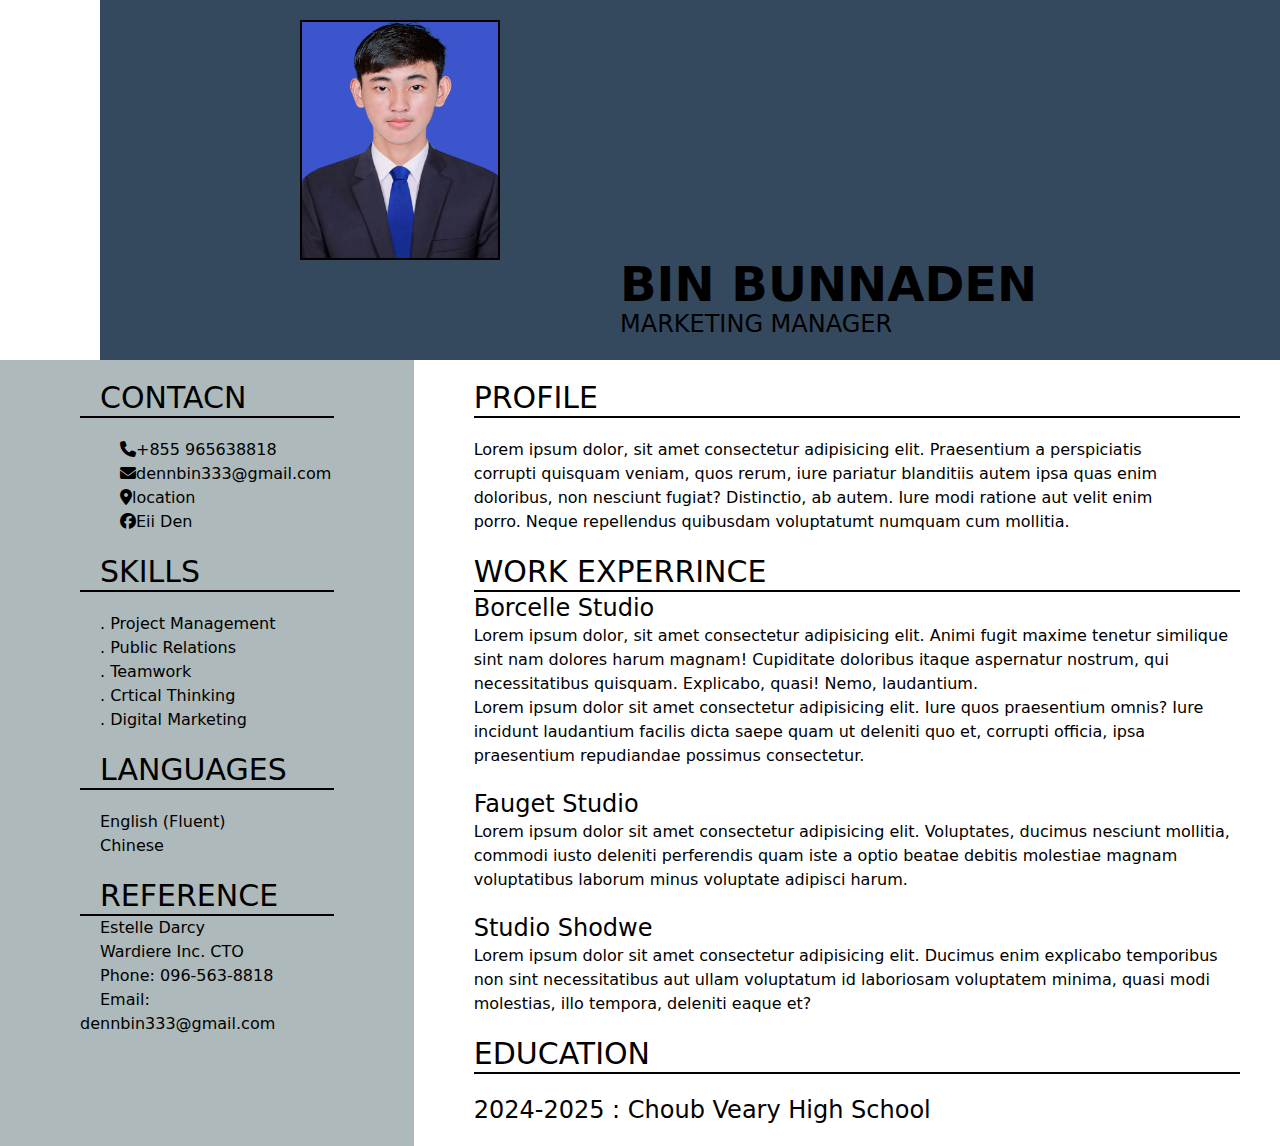
<file: index.html>
<!DOCTYPE html>
<html lang="en">
  <head>
    <meta charset="UTF-8" />
    <meta name="viewport" content="width=device-width, initial-scale=1.0" />
    <link rel="stylesheet" href="https://cdnjs.cloudflare.com/ajax/libs/font-awesome/6.7.2/css/all.min.css" integrity="sha512-Evv84Mr4kqVGRNSgIGL/F/aIDqQb7xQ2vcrdIwxfjThSH8CSR7PBEakCr51Ck+w+/U6swU2Im1vVX0SVk9ABhg==" crossorigin="anonymous" referrerpolicy="no-referrer" />
    <link rel="stylesheet" href="src/output.css" />
    <title>CV</title>
  </head>
  <body>
    <header class="pl-25">
        <div class=" pt-5 w-7xl h-90 bg-[#34495e] indent-130">
          <img class="w-50 h-60  translate-x-1/1 border-2" src="img/IMG000.jpg" alt="#">
            <h1 class="text-5xl font-bold">BIN BUNNADEN</h1>  
            <h2 class="text-2xl">MARKETING MANAGER</h2> 
          </div>
    </header>
    <main>
        <div class="flex justify-center gap-5">
            <div class="row-span-1 bg-[#adb9ba] h-auto w-1xl px-20">
              <div class="py-5">
                <h2 class="text-3xl font-medium indent-5 border-b-2">CONTACN</h2>
                <span class="text-1xl font-medium indent-5">
                   <p class="pt-5"><i class="fa-solid fa-phone"></i>+855 965638818</p>
                   <p ><i class="fa-solid fa-envelope"></i>dennbin333@gmail.com</p>
                   <p ><i class="fa-solid fa-location-dot"></i>location</p>
                   <p><i class="fa-brands fa-facebook"></i>Eii Den</p>
                </span>
              </div>
              <div>
                 <h2 class="text-3xl font-medium indent-5 border-b-2">SKILLS</h2>
                 <span class="text-1xl font-medium indent-5">
                 <p class="pt-5">. Project Management</p>
                 <p>. Public Relations</p>
                 <p>. Teamwork</p>
                 <p>. Crtical Thinking</p>
                 <p>. Digital Marketing</p>
                 </span>
              </div>
              <div class="py-5">
                <h2 class="text-3xl font-medium indent-5 border-b-2">LANGUAGES</h2>
                <span class="text-1xl font-medium indent-5">
                  <p class="pt-5">English (Fluent)</p>
                  <p>Chinese </p>
                </span>
              </div>
              <div>
                 <h2 class="text-3xl font-medium indent-5 border-b-2">REFERENCE</h2>
                 <span class="text-1xl font-medium indent-5">
                  <p>Estelle Darcy</p>
                  <p>Wardiere Inc. CTO</p>
                  <p>Phone: 096-563-8818</p>
                  <p>Email: dennbin333@gmail.com</p>
                 </span>
              </div>
            </div>
            <div class="col-span-2 bg-white h-auto w-4xl ltr px-10 ">
              <div class="py-5">
                <h2 class="text-3xl font-medium indent-0 border-b-2">PROFILE</h2>
                <p class="me-20 pt-5" >Lorem ipsum dolor, sit amet consectetur adipisicing elit. Praesentium a perspiciatis corrupti quisquam veniam, quos rerum, iure pariatur blanditiis autem ipsa quas enim doloribus, non nesciunt fugiat? Distinctio, ab autem.
                Iure modi ratione aut velit enim porro. Neque repellendus quibusdam voluptatumt numquam cum mollitia.</p>
              </div>
              <div>
                <h2 class="text-3xl font-medium indent-0 border-b-2">WORK EXPERRINCE</h2>
                <span>
                  <p class="text-2xl font-normal indent-0">Borcelle Studio</p>
                  <p>Lorem ipsum dolor, sit amet consectetur adipisicing elit. Animi fugit maxime tenetur similique sint nam dolores harum magnam! Cupiditate doloribus itaque aspernatur nostrum, qui necessitatibus quisquam. Explicabo, quasi! Nemo, laudantium.</p>
                  <p>Lorem ipsum dolor sit amet consectetur adipisicing elit. Iure quos praesentium omnis? Iure incidunt laudantium facilis dicta saepe quam ut deleniti quo et, corrupti officia, ipsa praesentium repudiandae possimus consectetur.</p>
                </span>
                <span>
                  <p class="text-2xl font-normal indent-0 pt-5">Fauget Studio</p>
                  <p>Lorem ipsum dolor sit amet consectetur adipisicing elit. Voluptates, ducimus nesciunt mollitia, commodi iusto deleniti perferendis quam iste a optio beatae debitis molestiae magnam voluptatibus laborum minus voluptate adipisci harum.</p>
                </span>
                <span>
                  <p class="text-2xl font-normal indent-0 pt-5">Studio Shodwe</p>
                  <p>Lorem ipsum dolor sit amet consectetur adipisicing elit. Ducimus enim explicabo temporibus non sint necessitatibus aut ullam voluptatum id laboriosam voluptatem minima, quasi modi molestias, illo tempora, deleniti eaque et?</p>
                </span>
              </div>
              <div class="py-5">
                 <h2 class="text-3xl font-medium indent-0 border-b-2">EDUCATION</h2>
                 <span>
                  <p class="text-2xl font-normal indent-0 pt-5">2024-2025 : Choub Veary High School</p>
                 </span>
              </div>
          </div>
        </div>
    </main>
  </body>
</html>
</file>
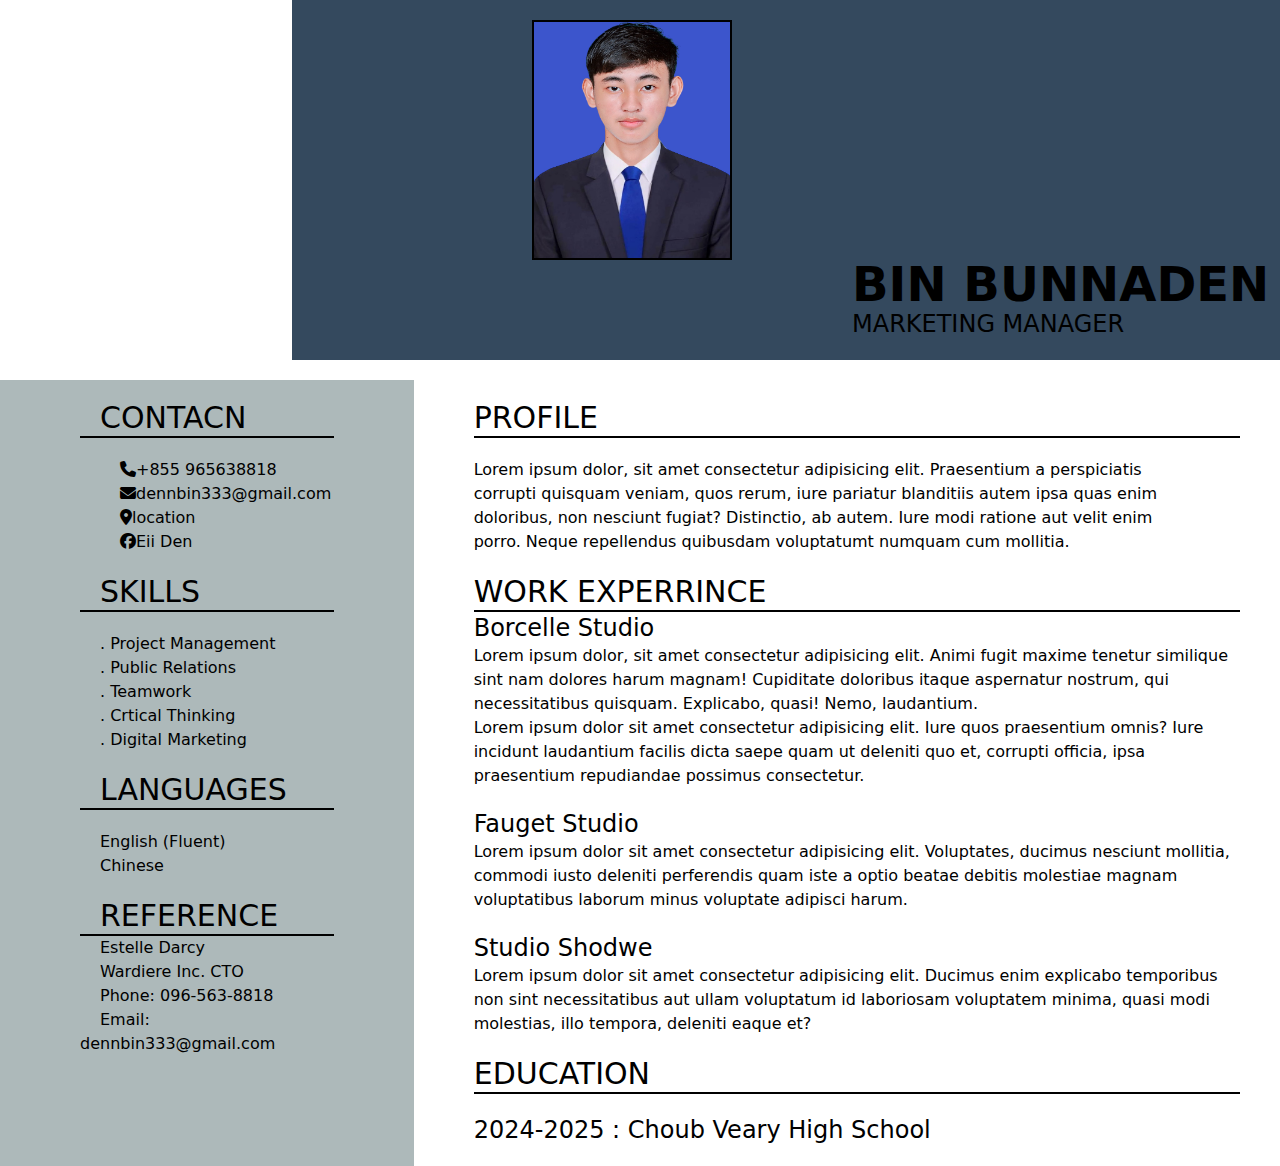
<file: src/index.html>
<!DOCTYPE html>
<html lang="en">
  <head>
    <meta charset="UTF-8" />
    <meta name="viewport" content="width=device-width, initial-scale=1.0" />
    <link rel="stylesheet" href="https://cdnjs.cloudflare.com/ajax/libs/font-awesome/6.7.2/css/all.min.css" integrity="sha512-Evv84Mr4kqVGRNSgIGL/F/aIDqQb7xQ2vcrdIwxfjThSH8CSR7PBEakCr51Ck+w+/U6swU2Im1vVX0SVk9ABhg==" crossorigin="anonymous" referrerpolicy="no-referrer" />
    <link rel="stylesheet" href="output.css" />
    <title>Document</title>
  </head>
  <body>
    <header class="pl-73">
        <div class="  pl-10 pt-5 w-7xl h-90 bg-[#34495e] indent-130">
          <img class="w-50 h-60  translate-x-1/1 border-2" src="/img/IMG000.jpg" alt="#">
            <h1 class="text-5xl font-bold">BIN BUNNADEN</h1>  
            <h2 class="text-2xl">MARKETING MANAGER</h2> 
          </div>
    </header>
    <main class="pt-5">
        <div class="flex justify-center gap-5">
            <div class="row-span-1 bg-[#adb9ba] h-auto w-1xl px-20">
              <div class="py-5">
                <h2 class="text-3xl font-medium indent-5 border-b-2">CONTACN</h2>
                <span class="text-1xl font-medium indent-5">
                   <p class="pt-5"><i class="fa-solid fa-phone"></i>+855 965638818</p>
                   <p ><i class="fa-solid fa-envelope"></i>dennbin333@gmail.com</p>
                   <p ><i class="fa-solid fa-location-dot"></i>location</p>
                   <p><i class="fa-brands fa-facebook"></i>Eii Den</p>
                </span>
              </div>
              <div>
                 <h2 class="text-3xl font-medium indent-5 border-b-2">SKILLS</h2>
                 <span class="text-1xl font-medium indent-5">
                 <p class="pt-5">. Project Management</p>
                 <p>. Public Relations</p>
                 <p>. Teamwork</p>
                 <p>. Crtical Thinking</p>
                 <p>. Digital Marketing</p>
                 </span>
              </div>
              <div class="py-5">
                <h2 class="text-3xl font-medium indent-5 border-b-2">LANGUAGES</h2>
                <span class="text-1xl font-medium indent-5">
                  <p class="pt-5">English (Fluent)</p>
                  <p>Chinese </p>
                </span>
              </div>
              <div>
                 <h2 class="text-3xl font-medium indent-5 border-b-2">REFERENCE</h2>
                 <span class="text-1xl font-medium indent-5">
                  <p>Estelle Darcy</p>
                  <p>Wardiere Inc. CTO</p>
                  <p>Phone: 096-563-8818</p>
                  <p>Email: dennbin333@gmail.com</p>
                 </span>
              </div>
            </div>
            <div class="col-span-2 bg-white h-auto w-4xl ltr px-10 ">
              <div class="py-5">
                <h2 class="text-3xl font-medium indent-0 border-b-2">PROFILE</h2>
                <p class="me-20 pt-5" >Lorem ipsum dolor, sit amet consectetur adipisicing elit. Praesentium a perspiciatis corrupti quisquam veniam, quos rerum, iure pariatur blanditiis autem ipsa quas enim doloribus, non nesciunt fugiat? Distinctio, ab autem.
                Iure modi ratione aut velit enim porro. Neque repellendus quibusdam voluptatumt numquam cum mollitia.</p>
              </div>
              <div>
                <h2 class="text-3xl font-medium indent-0 border-b-2">WORK EXPERRINCE</h2>
                <span>
                  <p class="text-2xl font-normal indent-0">Borcelle Studio</p>
                  <p>Lorem ipsum dolor, sit amet consectetur adipisicing elit. Animi fugit maxime tenetur similique sint nam dolores harum magnam! Cupiditate doloribus itaque aspernatur nostrum, qui necessitatibus quisquam. Explicabo, quasi! Nemo, laudantium.</p>
                  <p>Lorem ipsum dolor sit amet consectetur adipisicing elit. Iure quos praesentium omnis? Iure incidunt laudantium facilis dicta saepe quam ut deleniti quo et, corrupti officia, ipsa praesentium repudiandae possimus consectetur.</p>
                </span>
                <span>
                  <p class="text-2xl font-normal indent-0 pt-5">Fauget Studio</p>
                  <p>Lorem ipsum dolor sit amet consectetur adipisicing elit. Voluptates, ducimus nesciunt mollitia, commodi iusto deleniti perferendis quam iste a optio beatae debitis molestiae magnam voluptatibus laborum minus voluptate adipisci harum.</p>
                </span>
                <span>
                  <p class="text-2xl font-normal indent-0 pt-5">Studio Shodwe</p>
                  <p>Lorem ipsum dolor sit amet consectetur adipisicing elit. Ducimus enim explicabo temporibus non sint necessitatibus aut ullam voluptatum id laboriosam voluptatem minima, quasi modi molestias, illo tempora, deleniti eaque et?</p>
                </span>
              </div>
              <div class="py-5">
                 <h2 class="text-3xl font-medium indent-0 border-b-2">EDUCATION</h2>
                 <span>
                  <p class="text-2xl font-normal indent-0 pt-5">2024-2025 : Choub Veary High School</p>
                 </span>
              </div>
          </div>
        </div>
    </main>
  </body>
</html>
</file>
<file: src/output.css>
/*! tailwindcss v4.1.11 | MIT License | https://tailwindcss.com */
@layer properties;
@layer theme, base, components, utilities;
@layer theme {
  :root, :host {
    --font-sans: ui-sans-serif, system-ui, sans-serif, "Apple Color Emoji",
      "Segoe UI Emoji", "Segoe UI Symbol", "Noto Color Emoji";
    --font-mono: ui-monospace, SFMono-Regular, Menlo, Monaco, Consolas, "Liberation Mono",
      "Courier New", monospace;
    --color-white: #fff;
    --spacing: 0.25rem;
    --container-xl: 36rem;
    --container-2xl: 42rem;
    --container-4xl: 56rem;
    --container-5xl: 64rem;
    --container-6xl: 72rem;
    --container-7xl: 80rem;
    --text-2xl: 1.5rem;
    --text-2xl--line-height: calc(2 / 1.5);
    --text-3xl: 1.875rem;
    --text-3xl--line-height: calc(2.25 / 1.875);
    --text-5xl: 3rem;
    --text-5xl--line-height: 1;
    --font-weight-normal: 400;
    --font-weight-medium: 500;
    --font-weight-bold: 700;
    --default-font-family: var(--font-sans);
    --default-mono-font-family: var(--font-mono);
  }
}
@layer base {
  *, ::after, ::before, ::backdrop, ::file-selector-button {
    box-sizing: border-box;
    margin: 0;
    padding: 0;
    border: 0 solid;
  }
  html, :host {
    line-height: 1.5;
    -webkit-text-size-adjust: 100%;
    tab-size: 4;
    font-family: var(--default-font-family, ui-sans-serif, system-ui, sans-serif, "Apple Color Emoji", "Segoe UI Emoji", "Segoe UI Symbol", "Noto Color Emoji");
    font-feature-settings: var(--default-font-feature-settings, normal);
    font-variation-settings: var(--default-font-variation-settings, normal);
    -webkit-tap-highlight-color: transparent;
  }
  hr {
    height: 0;
    color: inherit;
    border-top-width: 1px;
  }
  abbr:where([title]) {
    -webkit-text-decoration: underline dotted;
    text-decoration: underline dotted;
  }
  h1, h2, h3, h4, h5, h6 {
    font-size: inherit;
    font-weight: inherit;
  }
  a {
    color: inherit;
    -webkit-text-decoration: inherit;
    text-decoration: inherit;
  }
  b, strong {
    font-weight: bolder;
  }
  code, kbd, samp, pre {
    font-family: var(--default-mono-font-family, ui-monospace, SFMono-Regular, Menlo, Monaco, Consolas, "Liberation Mono", "Courier New", monospace);
    font-feature-settings: var(--default-mono-font-feature-settings, normal);
    font-variation-settings: var(--default-mono-font-variation-settings, normal);
    font-size: 1em;
  }
  small {
    font-size: 80%;
  }
  sub, sup {
    font-size: 75%;
    line-height: 0;
    position: relative;
    vertical-align: baseline;
  }
  sub {
    bottom: -0.25em;
  }
  sup {
    top: -0.5em;
  }
  table {
    text-indent: 0;
    border-color: inherit;
    border-collapse: collapse;
  }
  :-moz-focusring {
    outline: auto;
  }
  progress {
    vertical-align: baseline;
  }
  summary {
    display: list-item;
  }
  ol, ul, menu {
    list-style: none;
  }
  img, svg, video, canvas, audio, iframe, embed, object {
    display: block;
    vertical-align: middle;
  }
  img, video {
    max-width: 100%;
    height: auto;
  }
  button, input, select, optgroup, textarea, ::file-selector-button {
    font: inherit;
    font-feature-settings: inherit;
    font-variation-settings: inherit;
    letter-spacing: inherit;
    color: inherit;
    border-radius: 0;
    background-color: transparent;
    opacity: 1;
  }
  :where(select:is([multiple], [size])) optgroup {
    font-weight: bolder;
  }
  :where(select:is([multiple], [size])) optgroup option {
    padding-inline-start: 20px;
  }
  ::file-selector-button {
    margin-inline-end: 4px;
  }
  ::placeholder {
    opacity: 1;
  }
  @supports (not (-webkit-appearance: -apple-pay-button))  or (contain-intrinsic-size: 1px) {
    ::placeholder {
      color: currentcolor;
      @supports (color: color-mix(in lab, red, red)) {
        color: color-mix(in oklab, currentcolor 50%, transparent);
      }
    }
  }
  textarea {
    resize: vertical;
  }
  ::-webkit-search-decoration {
    -webkit-appearance: none;
  }
  ::-webkit-date-and-time-value {
    min-height: 1lh;
    text-align: inherit;
  }
  ::-webkit-datetime-edit {
    display: inline-flex;
  }
  ::-webkit-datetime-edit-fields-wrapper {
    padding: 0;
  }
  ::-webkit-datetime-edit, ::-webkit-datetime-edit-year-field, ::-webkit-datetime-edit-month-field, ::-webkit-datetime-edit-day-field, ::-webkit-datetime-edit-hour-field, ::-webkit-datetime-edit-minute-field, ::-webkit-datetime-edit-second-field, ::-webkit-datetime-edit-millisecond-field, ::-webkit-datetime-edit-meridiem-field {
    padding-block: 0;
  }
  :-moz-ui-invalid {
    box-shadow: none;
  }
  button, input:where([type="button"], [type="reset"], [type="submit"]), ::file-selector-button {
    appearance: button;
  }
  ::-webkit-inner-spin-button, ::-webkit-outer-spin-button {
    height: auto;
  }
  [hidden]:where(:not([hidden="until-found"])) {
    display: none !important;
  }
}
@layer utilities {
  .col-span-2 {
    grid-column: span 2 / span 2;
  }
  .row-span-1 {
    grid-row: span 1 / span 1;
  }
  .me-20 {
    margin-inline-end: calc(var(--spacing) * 20);
  }
  .flex {
    display: flex;
  }
  .table {
    display: table;
  }
  .h-5 {
    height: calc(var(--spacing) * 5);
  }
  .h-7 {
    height: calc(var(--spacing) * 7);
  }
  .h-20 {
    height: calc(var(--spacing) * 20);
  }
  .h-50 {
    height: calc(var(--spacing) * 50);
  }
  .h-60 {
    height: calc(var(--spacing) * 60);
  }
  .h-70 {
    height: calc(var(--spacing) * 70);
  }
  .h-80 {
    height: calc(var(--spacing) * 80);
  }
  .h-90 {
    height: calc(var(--spacing) * 90);
  }
  .h-auto {
    height: auto;
  }
  .w-0 {
    width: calc(var(--spacing) * 0);
  }
  .w-2xl {
    width: var(--container-2xl);
  }
  .w-4xl {
    width: var(--container-4xl);
  }
  .w-5 {
    width: calc(var(--spacing) * 5);
  }
  .w-5xl {
    width: var(--container-5xl);
  }
  .w-6xl {
    width: var(--container-6xl);
  }
  .w-7xl {
    width: var(--container-7xl);
  }
  .w-20 {
    width: calc(var(--spacing) * 20);
  }
  .w-50 {
    width: calc(var(--spacing) * 50);
  }
  .w-60 {
    width: calc(var(--spacing) * 60);
  }
  .w-100 {
    width: calc(var(--spacing) * 100);
  }
  .w-xl {
    width: var(--container-xl);
  }
  .border-collapse {
    border-collapse: collapse;
  }
  .translate-x-1 {
    --tw-translate-x: calc(var(--spacing) * 1);
    translate: var(--tw-translate-x) var(--tw-translate-y);
  }
  .translate-x-1\/1 {
    --tw-translate-x: calc(1/1 * 100%);
    translate: var(--tw-translate-x) var(--tw-translate-y);
  }
  .translate-x-1\/2 {
    --tw-translate-x: calc(1/2 * 100%);
    translate: var(--tw-translate-x) var(--tw-translate-y);
  }
  .translate-x-1\/6 {
    --tw-translate-x: calc(1/6 * 100%);
    translate: var(--tw-translate-x) var(--tw-translate-y);
  }
  .translate-x-2 {
    --tw-translate-x: calc(var(--spacing) * 2);
    translate: var(--tw-translate-x) var(--tw-translate-y);
  }
  .translate-x-2\/1 {
    --tw-translate-x: calc(2/1 * 100%);
    translate: var(--tw-translate-x) var(--tw-translate-y);
  }
  .scale-100 {
    --tw-scale-x: 100%;
    --tw-scale-y: 100%;
    --tw-scale-z: 100%;
    scale: var(--tw-scale-x) var(--tw-scale-y);
  }
  .resize {
    resize: both;
  }
  .justify-center {
    justify-content: center;
  }
  .gap-1 {
    gap: calc(var(--spacing) * 1);
  }
  .gap-5 {
    gap: calc(var(--spacing) * 5);
  }
  .gap-6 {
    gap: calc(var(--spacing) * 6);
  }
  .gap-9 {
    gap: calc(var(--spacing) * 9);
  }
  .gap-10 {
    gap: calc(var(--spacing) * 10);
  }
  .gap-13 {
    gap: calc(var(--spacing) * 13);
  }
  .gap-15 {
    gap: calc(var(--spacing) * 15);
  }
  .gap-18 {
    gap: calc(var(--spacing) * 18);
  }
  .gap-19 {
    gap: calc(var(--spacing) * 19);
  }
  .gap-20 {
    gap: calc(var(--spacing) * 20);
  }
  .gap-25 {
    gap: calc(var(--spacing) * 25);
  }
  .gap-26 {
    gap: calc(var(--spacing) * 26);
  }
  .gap-27 {
    gap: calc(var(--spacing) * 27);
  }
  .gap-30 {
    gap: calc(var(--spacing) * 30);
  }
  .rounded-full {
    border-radius: calc(infinity * 1px);
  }
  .border {
    border-style: var(--tw-border-style);
    border-width: 1px;
  }
  .border-1 {
    border-style: var(--tw-border-style);
    border-width: 1px;
  }
  .border-2 {
    border-style: var(--tw-border-style);
    border-width: 2px;
  }
  .border-b-2 {
    border-bottom-style: var(--tw-border-style);
    border-bottom-width: 2px;
  }
  .bg-\[\#34495e\] {
    background-color: #34495e;
  }
  .bg-\[\#adb9ba\] {
    background-color: #adb9ba;
  }
  .bg-white {
    background-color: var(--color-white);
  }
  .mask-circle {
    --tw-mask-radial-shape: circle;
  }
  .mask-add {
    mask-composite: add;
  }
  .mask-clip-border {
    mask-clip: border-box;
  }
  .mask-clip-content {
    mask-clip: content-box;
  }
  .mask-clip-fill {
    mask-clip: fill-box;
  }
  .mask-clip-view {
    mask-clip: view-box;
  }
  .mask-origin-border {
    mask-origin: border-box;
  }
  .px-1 {
    padding-inline: calc(var(--spacing) * 1);
  }
  .px-2 {
    padding-inline: calc(var(--spacing) * 2);
  }
  .px-10 {
    padding-inline: calc(var(--spacing) * 10);
  }
  .px-20 {
    padding-inline: calc(var(--spacing) * 20);
  }
  .py-5 {
    padding-block: calc(var(--spacing) * 5);
  }
  .pt-5 {
    padding-top: calc(var(--spacing) * 5);
  }
  .pt-10 {
    padding-top: calc(var(--spacing) * 10);
  }
  .pl-2 {
    padding-left: calc(var(--spacing) * 2);
  }
  .pl-5 {
    padding-left: calc(var(--spacing) * 5);
  }
  .pl-7 {
    padding-left: calc(var(--spacing) * 7);
  }
  .pl-10 {
    padding-left: calc(var(--spacing) * 10);
  }
  .pl-25 {
    padding-left: calc(var(--spacing) * 25);
  }
  .pl-27 {
    padding-left: calc(var(--spacing) * 27);
  }
  .pl-30 {
    padding-left: calc(var(--spacing) * 30);
  }
  .pl-36 {
    padding-left: calc(var(--spacing) * 36);
  }
  .pl-40 {
    padding-left: calc(var(--spacing) * 40);
  }
  .pl-45 {
    padding-left: calc(var(--spacing) * 45);
  }
  .pl-50 {
    padding-left: calc(var(--spacing) * 50);
  }
  .pl-55 {
    padding-left: calc(var(--spacing) * 55);
  }
  .pl-60 {
    padding-left: calc(var(--spacing) * 60);
  }
  .pl-65 {
    padding-left: calc(var(--spacing) * 65);
  }
  .pl-70 {
    padding-left: calc(var(--spacing) * 70);
  }
  .pl-73 {
    padding-left: calc(var(--spacing) * 73);
  }
  .pl-75 {
    padding-left: calc(var(--spacing) * 75);
  }
  .text-center {
    text-align: center;
  }
  .indent-0 {
    text-indent: calc(var(--spacing) * 0);
  }
  .indent-5 {
    text-indent: calc(var(--spacing) * 5);
  }
  .indent-10 {
    text-indent: calc(var(--spacing) * 10);
  }
  .indent-20 {
    text-indent: calc(var(--spacing) * 20);
  }
  .indent-100 {
    text-indent: calc(var(--spacing) * 100);
  }
  .indent-130 {
    text-indent: calc(var(--spacing) * 130);
  }
  .indent-150 {
    text-indent: calc(var(--spacing) * 150);
  }
  .indent-160 {
    text-indent: calc(var(--spacing) * 160);
  }
  .indent-180 {
    text-indent: calc(var(--spacing) * 180);
  }
  .indent-190 {
    text-indent: calc(var(--spacing) * 190);
  }
  .indent-200 {
    text-indent: calc(var(--spacing) * 200);
  }
  .indent-230 {
    text-indent: calc(var(--spacing) * 230);
  }
  .indent-250 {
    text-indent: calc(var(--spacing) * 250);
  }
  .indent-290 {
    text-indent: calc(var(--spacing) * 290);
  }
  .text-2xl {
    font-size: var(--text-2xl);
    line-height: var(--tw-leading, var(--text-2xl--line-height));
  }
  .text-3xl {
    font-size: var(--text-3xl);
    line-height: var(--tw-leading, var(--text-3xl--line-height));
  }
  .text-5xl {
    font-size: var(--text-5xl);
    line-height: var(--tw-leading, var(--text-5xl--line-height));
  }
  .font-bold {
    --tw-font-weight: var(--font-weight-bold);
    font-weight: var(--font-weight-bold);
  }
  .font-medium {
    --tw-font-weight: var(--font-weight-medium);
    font-weight: var(--font-weight-medium);
  }
  .font-normal {
    --tw-font-weight: var(--font-weight-normal);
    font-weight: var(--font-weight-normal);
  }
  .underline {
    text-decoration-line: underline;
  }
  .outline {
    outline-style: var(--tw-outline-style);
    outline-width: 1px;
  }
  .\*\:indent-180 {
    :is(& > *) {
      text-indent: calc(var(--spacing) * 180);
    }
  }
  .md\:mask-origin-padding {
    @media (width >= 48rem) {
      mask-origin: padding-box;
    }
  }
}
@property --tw-translate-x {
  syntax: "*";
  inherits: false;
  initial-value: 0;
}
@property --tw-translate-y {
  syntax: "*";
  inherits: false;
  initial-value: 0;
}
@property --tw-translate-z {
  syntax: "*";
  inherits: false;
  initial-value: 0;
}
@property --tw-scale-x {
  syntax: "*";
  inherits: false;
  initial-value: 1;
}
@property --tw-scale-y {
  syntax: "*";
  inherits: false;
  initial-value: 1;
}
@property --tw-scale-z {
  syntax: "*";
  inherits: false;
  initial-value: 1;
}
@property --tw-border-style {
  syntax: "*";
  inherits: false;
  initial-value: solid;
}
@property --tw-font-weight {
  syntax: "*";
  inherits: false;
}
@property --tw-outline-style {
  syntax: "*";
  inherits: false;
  initial-value: solid;
}
@layer properties {
  @supports ((-webkit-hyphens: none) and (not (margin-trim: inline))) or ((-moz-orient: inline) and (not (color:rgb(from red r g b)))) {
    *, ::before, ::after, ::backdrop {
      --tw-translate-x: 0;
      --tw-translate-y: 0;
      --tw-translate-z: 0;
      --tw-scale-x: 1;
      --tw-scale-y: 1;
      --tw-scale-z: 1;
      --tw-border-style: solid;
      --tw-font-weight: initial;
      --tw-outline-style: solid;
    }
  }
}
</file>
